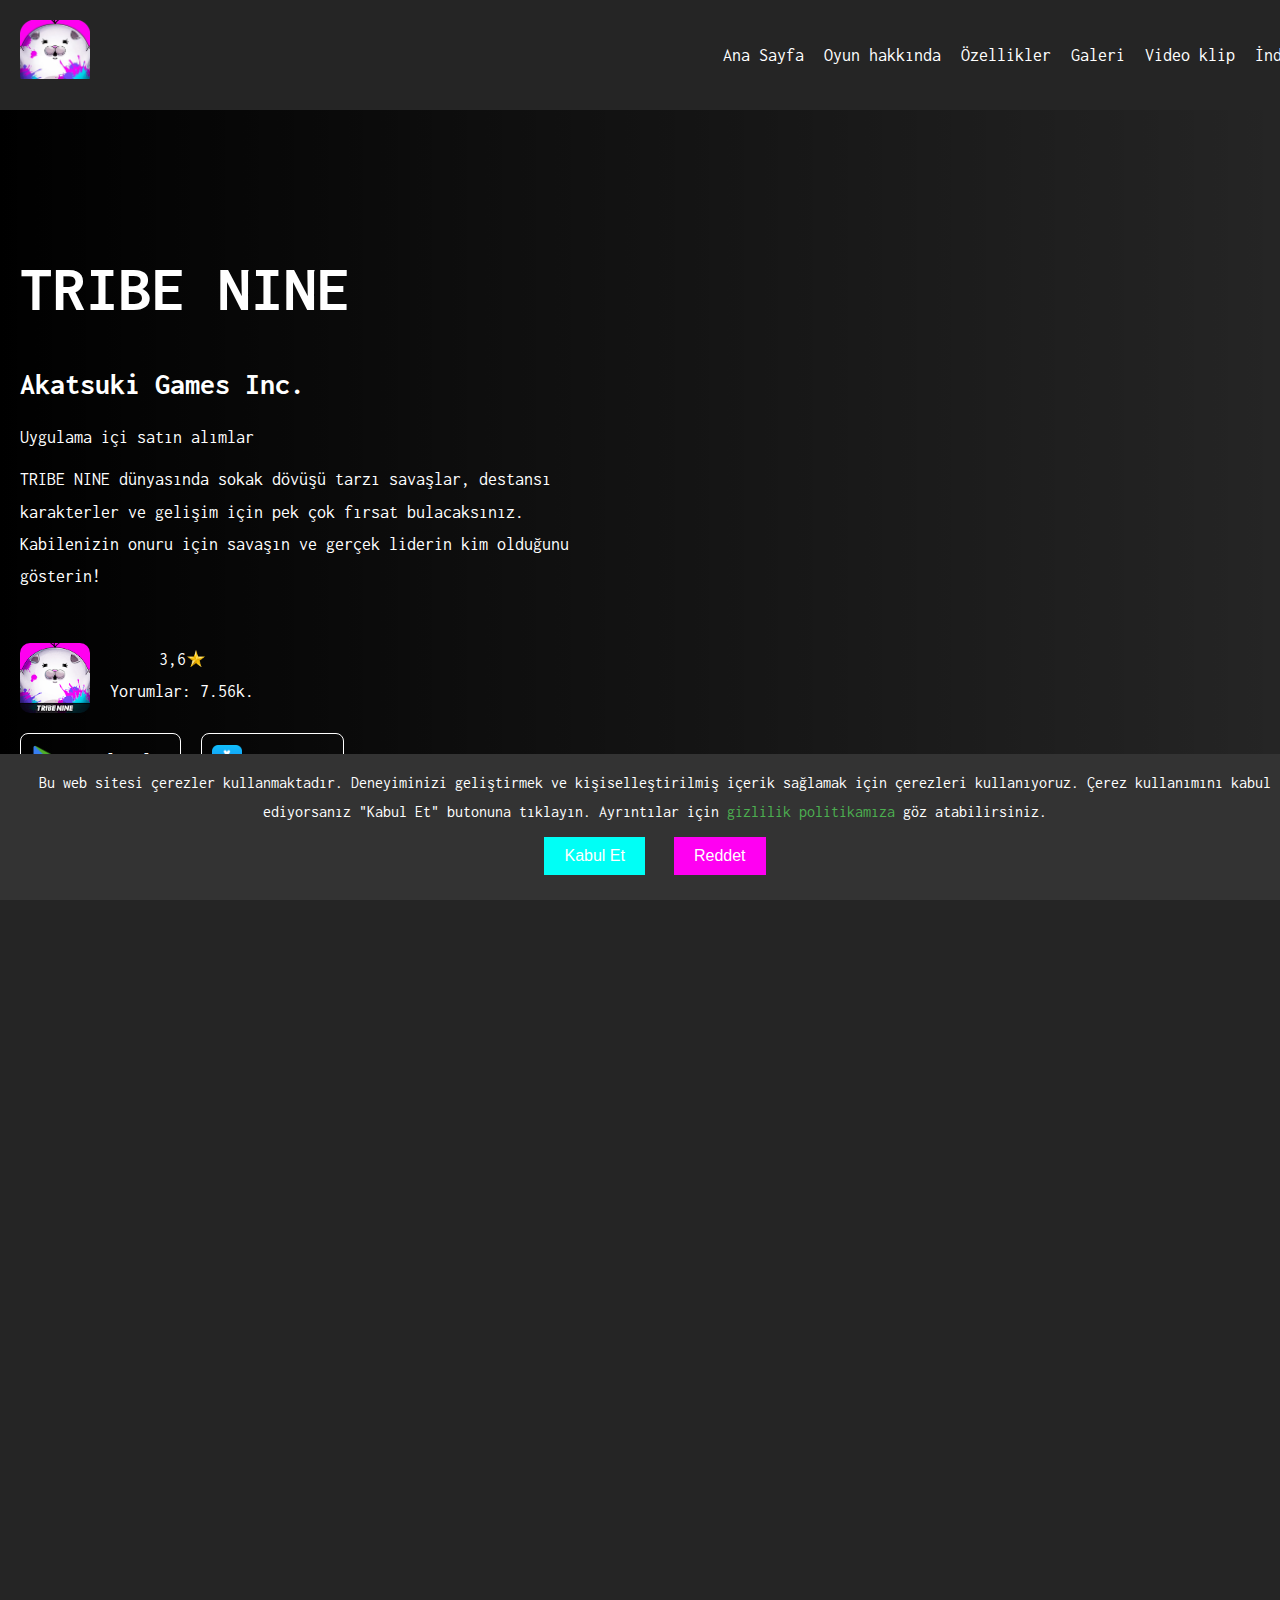
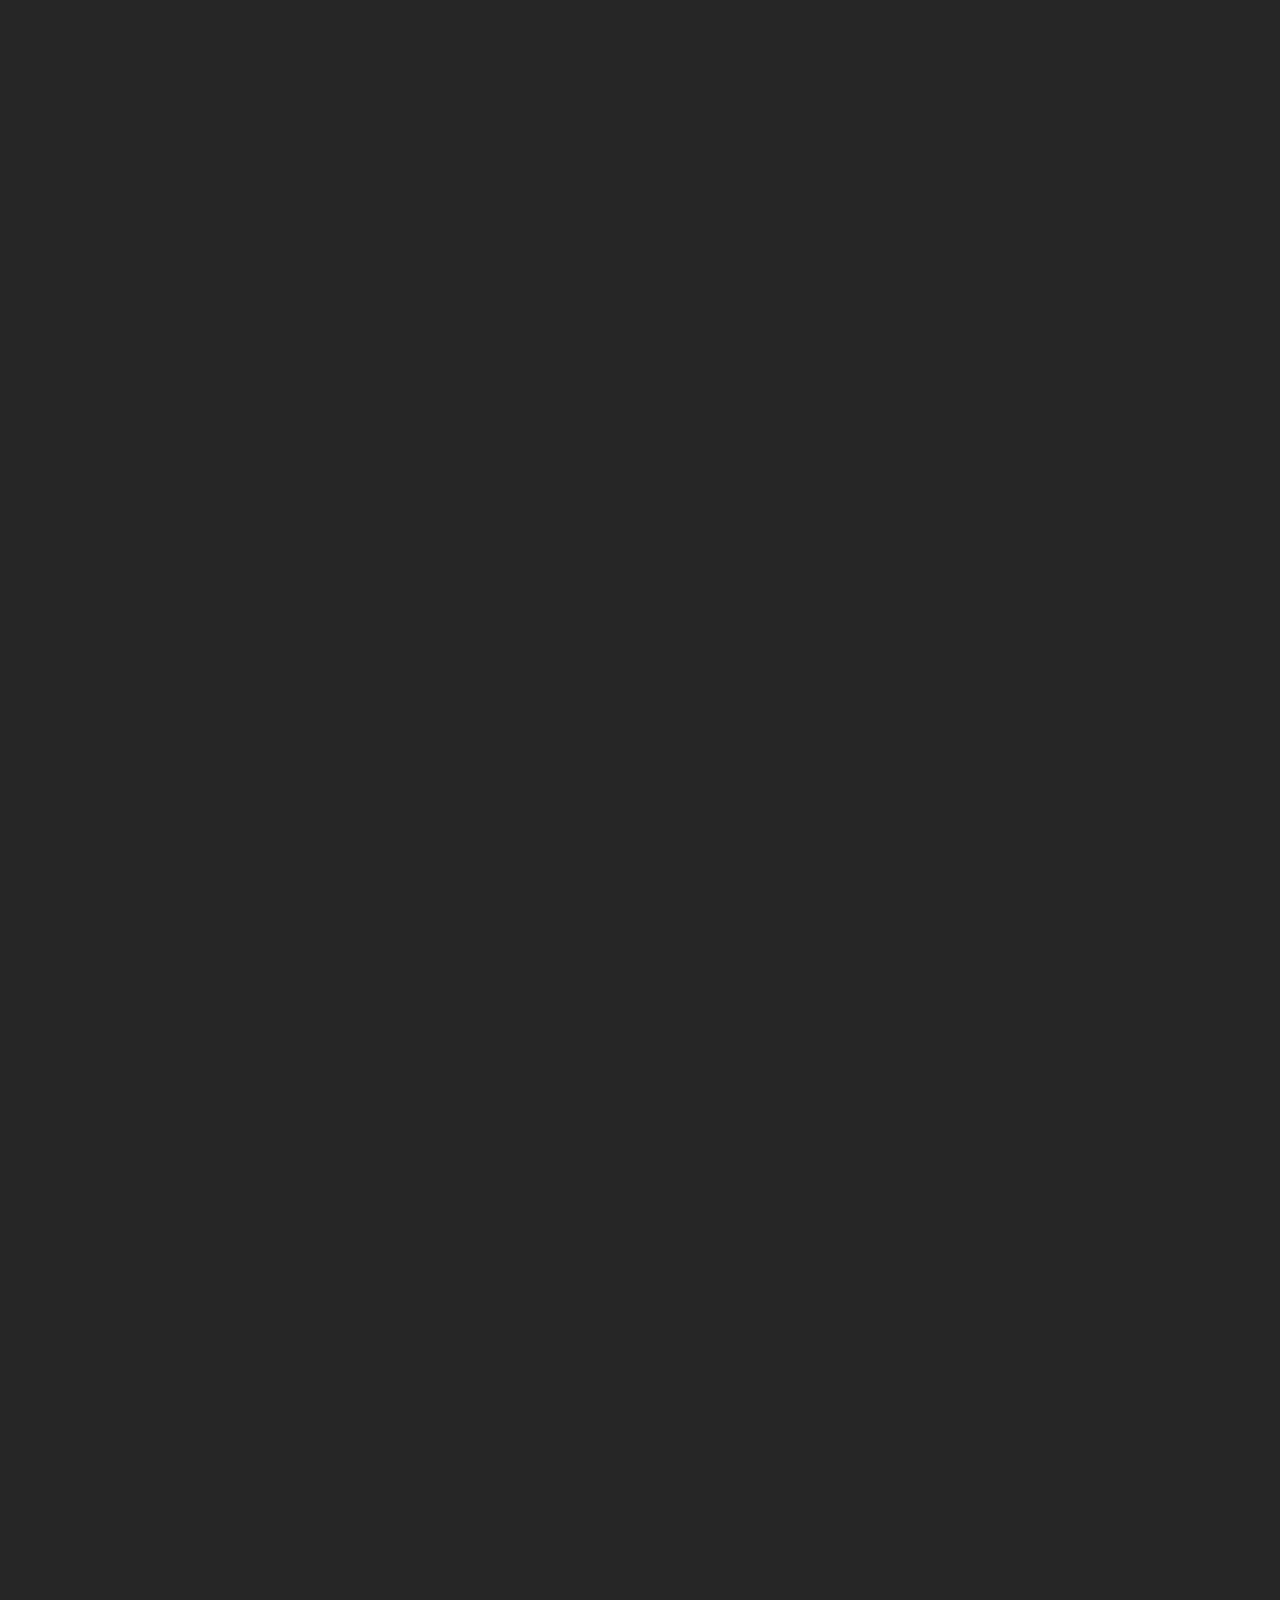
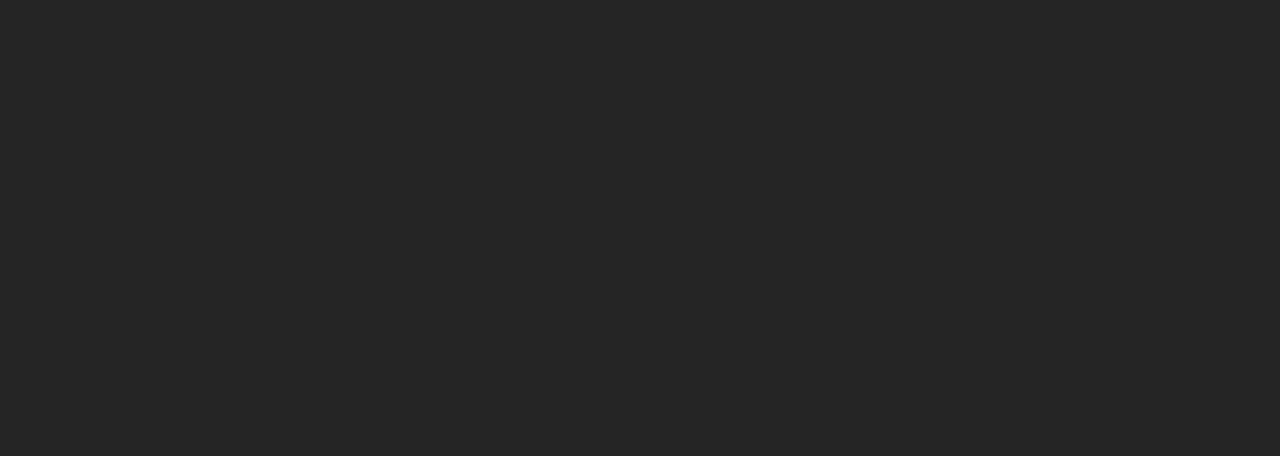
<file: index.html>
<!DOCTYPE html>
<html lang="tr">
  <head>
    <meta charset="UTF-8" />
    <meta name="viewport" content="width=device-width, initial-scale=1.0" />
    <link rel="stylesheet" href="style.css" />
    <link rel="shortcut icon" href="./img/logo.png" type="image/x-icon" />
    <title>Sweet Sweet Bonanza</title>
  </head>
  <body>
    <header>
      <div class="container">
        <div class="header">
          <div class="logo">
            <a href="/"><img src="./img/logo.png" alt="" /></a>
          </div>
          <div class="menu">
            <nav>
              <a href="/">Ana Sayfa</a>
              <a href="/#about">Oyun hakkında</a>
              <a href="/#features">Özellikler</a>
              <a href="/#galery">Galeri</a>
              <a href="/#trailer">Video klip</a>
              <a href="/#pay">İndir</a>
            </nav>
          </div>
        </div>
      </div>
    </header>
    <main>
      <section class="hero">
        <div class="container">
          <div class="hero-text">
            <h1>TRIBE NINE</h1>
            <h3>Akatsuki Games Inc.</h3>
            <p>Uygulama içi satın alımlar</p>
            <p>
              TRIBE NINE dünyasında sokak dövüşü tarzı savaşlar, destansı
              karakterler ve gelişim için pek çok fırsat bulacaksınız.
              Kabilenizin onuru için savaşın ve gerçek liderin kim olduğunu
              gösterin!
            </p>
          </div>
          <div class="reviews">
            <img src="./img/tribe-bl.webp" alt="" />
            <div class="reviews-star">
              <div class="reviews-num">
                3,6<img src="./img/star.png" alt="" />
              </div>
              <div class="reviews-text">Yorumlar: 7.56k.</div>
            </div>
          </div>
          <div class="button">
            <a
              href="https://play.google.com/store/apps/details?id=jp.aktsk.games.tribenine"
              ><img src="./img/google.png" alt="" />Google Play </a
            ><a href="https://apps.apple.com/us/app/tribe-nine/id6737577149"
              ><img src="./img/App_Store_(iOS).svg.png" alt="" />App Store</a
            >
          </div>
        </div>
        <video autoplay loop muted playsinline class="background-video">
          <source
            src="https://play-games.googleusercontent.com/vp/mp4/1280x720/brPxj7r3Cmo.mp4"
            type="video/mp4"
          />
        </video>
      </section>
      <section id="about" class="about">
        <div class="container">
          <div class="about-container">
            <div class="about-text">
              <h2>TRIBE NINE</h2>
              <h2>oyunu hakkında</h2>
              <h5>
                TRIBE NINE, her karakterin benzersiz beceri ve yeteneklere sahip
                olduğu dinamik bir oyundur. Kendinizi kabilelerin büyük bir
                şehirde hakimiyet için savaştığı alternatif bir dünyada
                buluyorsunuz. Verdiğiniz kararlar olayların gidişatını etkiler
                ve her savaş kabilenizin başarısı için önemli bir adımdır.
              </h5>
            </div>
            <div class="about-items">
              <div class="about-item">
                <h3>Yoğun savaşlar</h3>
                <p>
                  her hareketinizin önemli olduğu her savaş hızlı ve öfkelidir.
                </p>
              </div>
              <div class="about-item">
                <h3>Derin stratejik seçenekler</h3>
                <p>
                  doğru dövüş stilini seçin ve kazanmak için karakterlerinizin
                  yeteneklerini birleştirin.
                </p>
              </div>
              <div class="about-item">
                <h3>Orijinal hikaye</h3>
                <p>her adımda dikkatinizi çeken büyüleyici bir anlatı.</p>
              </div>
            </div>
          </div>
        </div>
      </section>
      <section id="features" class="features">
        <div class="container">
          <div class="features-container">
            <h2>TRIBE NINE'ın</h2>
            <h2>başlıca özellikleri</h2>
            <h4>
              TRIBE NINE, oyunu her oyuncu için benzersiz ve ilginç kılan birkaç
              temel özelliğe sahiptir:
            </h4>
          </div>
          <div class="features-items-one">
            <div class="features-item">
              <span class="large-number">01</span>
              <h3>Benzersiz karakterler:</h3>
              <p>
                Her karakterin kendi hikayesi, motivasyonu ve beceri seti
                vardır.
              </p>
            </div>
            <div class="features-item">
              <span class="large-number">02</span>
              <h3>Gerçekçi savaşlar:</h3>
              <p>
                Ayrıntılı animasyonlar ve savaş fiziği ile her savaşı hissedin.
              </p>
            </div>
          </div>
          <div class="features-items-two">
            <div class="features-item">
              <span class="large-number">03</span>
              <h3>Modifikasyonlar ve özelleştirme öğeleri:</h3>
              <p>Oyun tarzınıza uygun silahları ve zırhları seçin.</p>
            </div>
            <div class="features-item">
              <span class="large-number">04</span>
              <h3>Etkileşimli dünya:</h3>
              <p>
                Oyun dünyası kararlarınıza ve eylemlerinize bağlı olarak
                değişir.
              </p>
            </div>
          </div>
        </div>
      </section>
      <section id="galery" class="galery">
        <div class="container">
          <div class="container-galery">
            <div class="carousel">
              <img src="./img/1.webp" alt="Image 1" class="carousel-item" />
              <img src="./img/2.webp" alt="Image 2" class="carousel-item" />
              <img src="./img/3.webp" alt="Image 3" class="carousel-item" />
            </div>
            <div id="modal" class="modal">
              <span class="close" onclick="closeModal()">&times;</span>
              <img class="modal-content" id="modal-img" />
            </div>
          </div>
        </div>
      </section>
      <section id="trailer" class="trailer">
        <div class="container">
          <div class="container-trailer">
            <h2>TRIBE NINE</h2>
            <h3>dünyasında sokak dövüşü tarzı savaşlar, destansı karakterler ve gelişim için pek çok fırsat bulacaksınız. Kabilenizin onuru için savaşın ve gerçek liderin kim olduğunu gösterin!</h3>

          </div>
        </div>
      </section>
      <section id="pay" class="pey">
        <div class="container">
          <div class="pey-container">
            <h2>Savaşa hazır mısınız?</h2>
            <h4>
              TRIBE NINE'ı bugün indirin ve sokak dövüşü dünyasındaki maceranıza
              başlayın!
            </h4>
          </div>
          <div class="pey-container-button">
            <div class="button">
              <a
                href="https://play.google.com/store/apps/details?id=jp.aktsk.games.tribenine"
                ><img src="./img/google.png" alt="" />Google Play </a
              ><a href="https://apps.apple.com/us/app/tribe-nine/id6737577149"
                ><img src="./img/App_Store_(iOS).svg.png" alt="" />App Store</a
              >
            </div>
          </div>
        </div>
      </section>
    </main>
    <footer>
      <div class="container">
        <div class="header">
          <div class="logo">
            <a href="/"><img src="./img/logo.png" alt="" /></a>
          </div>
          <div class="menu">
            <nav>
              <a href="/">Ana Sayfa</a>
              <a href="/#about">Oyun hakkında</a>
              <a href="/#features">Özellikler</a>
              <a href="/#galery">Galeri</a>
              <a href="/#trailer">Video klip</a>
              <a href="/#pay">İndir</a>
            </nav>
          </div>
        </div>

        <div class="footer">
          <p>
            © 2025 TRIBE NINE. Tüm hakları saklıdır. sweet-sweet-bonanza.com
          </p>
          <div class="menu">
            <a href="./privacy.html">Gizlilik Politikası</a>
            <a href="./cookie.html">Kullanım Koşulları</a>
            <a href="./terms.html">Şartlar ve Koşullar</a>
          </div>
        </div>
      </div>
    </footer>

    <div id="cookie-banner">
      <p>
        Bu web sitesi çerezler kullanmaktadır. Deneyiminizi geliştirmek ve
        kişiselleştirilmiş içerik sağlamak için çerezleri kullanıyoruz. Çerez
        kullanımını kabul ediyorsanız "Kabul Et" butonuna tıklayın. Ayrıntılar
        için
        <a href="/privacy.html" style="color: #4caf50">gizlilik politikamıza</a>
        göz atabilirsiniz.
      </p>
      <button id="accept-button">Kabul Et</button>
      <button id="decline-button" class="decline">Reddet</button>
    </div>

    <script>
      // Çerez onay durumu kontrol etme
      window.onload = function () {
        if (!localStorage.getItem("cookiesAccepted")) {
          document.getElementById("cookie-banner").style.display = "block";
        }
      };

      // Kabul et butonuna tıklandığında çerezleri kabul et
      document.getElementById("accept-button").onclick = function () {
        localStorage.setItem("cookiesAccepted", "true");
        document.getElementById("cookie-banner").style.display = "none";
      };

      // Reddet butonuna tıklandığında çerezleri reddet
      document.getElementById("decline-button").onclick = function () {
        localStorage.setItem("cookiesAccepted", "false");
        document.getElementById("cookie-banner").style.display = "none";
      };
    </script>

    <script>
      const images = document.querySelectorAll(".carousel-item");
      const modal = document.getElementById("modal");
      const modalImg = document.getElementById("modal-img");

      // Функція для відкриття модального вікна
      images.forEach((image) => {
        image.addEventListener("click", function () {
          modal.style.display = "block"; // Показуємо модальне вікно
          modalImg.src = this.src; // Встановлюємо зображення в модальне вікно
          modalImg.style.transform = "scale(1.2)"; // Збільшуємо картинку
        });
      });

      // Закриття модального вікна при натисканні на фон
      function closeModal() {
        modal.style.display = "none"; // Приховуємо модальне вікно
        modalImg.style.transform = "scale(1)"; // Відновлюємо розмір картинки
      }
    </script>

    <script>
      function showVideo() {
        const videoOverlay = document.getElementById("video-overlay");
        videoOverlay.style.display = "flex"; // Показуємо фон і відео
      }

      function hideVideo() {
        const videoOverlay = document.getElementById("video-overlay");
        videoOverlay.style.display = "none"; // Сховуємо відео та фон
      }
    </script>
  </body>
</html>
</file>
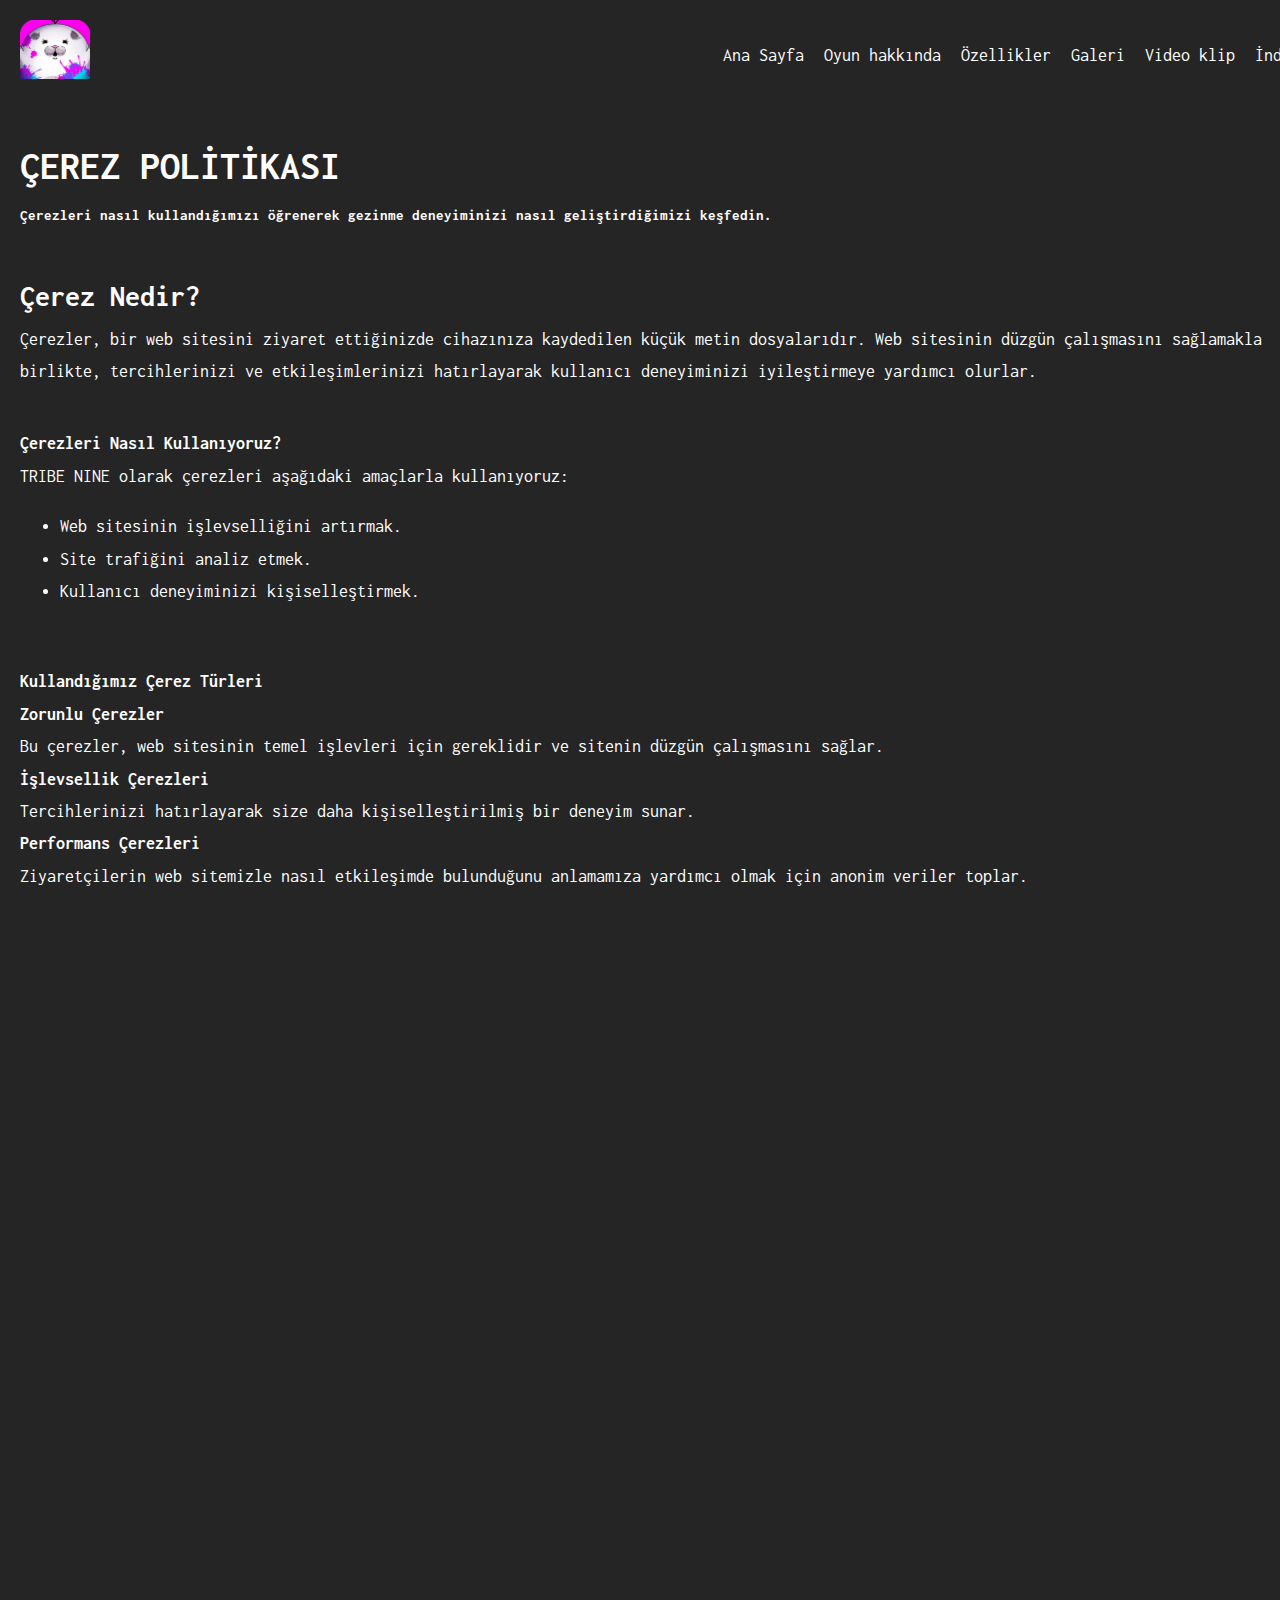
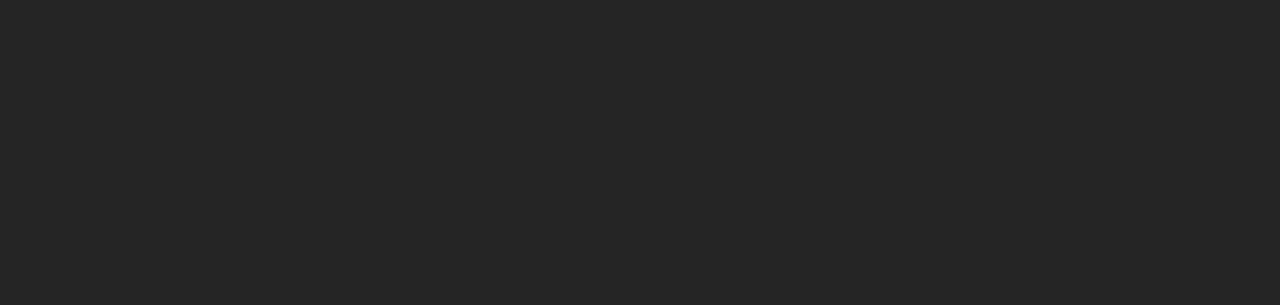
<file: cookie.html>
<!DOCTYPE html>
<html lang="tr">
  <head>
    <meta charset="UTF-8" />
    <meta name="viewport" content="width=device-width, initial-scale=1.0" />
    <link rel="shortcut icon" href="./img/logo.png" type="image/x-icon" />
    <link rel="stylesheet" href="style.css" />
    <title>Kullanım Koşulları</title>
  </head>
  <body>
    <header>
      <div class="container">
        <div class="header">
          <div class="logo">
            <a href="/"><img src="./img/logo.png" alt="" /></a>
          </div>
          <div class="menu">
            <nav>
              <a href="/">Ana Sayfa</a>
              <a href="/">Oyun hakkında</a>
              <a href="/">Özellikler</a>
              <a href="/">Galeri</a>
              <a href="/">Video klip</a>
              <a href="/">İndir</a>
            </nav>
          </div>
        </div>
      </div>
    </header>

    <main>
      <div class="container">
        <h2>ÇEREZ POLİTİKASI</h2>
        <h5 class="policy-text">
          Çerezleri nasıl kullandığımızı öğrenerek gezinme deneyiminizi nasıl
          geliştirdiğimizi keşfedin.
        </h5>
      </div>

      <div class="container">
        <h3>Çerez Nedir?</h3>
        <p>
          Çerezler, bir web sitesini ziyaret ettiğinizde cihazınıza kaydedilen
          küçük metin dosyalarıdır. Web sitesinin düzgün çalışmasını sağlamakla
          birlikte, tercihlerinizi ve etkileşimlerinizi hatırlayarak kullanıcı
          deneyiminizi iyileştirmeye yardımcı olurlar.
        </p>
      </div>

      <div class="container">
        <h4>Çerezleri Nasıl Kullanıyoruz?</h4>
        <p>TRIBE NINE olarak çerezleri aşağıdaki amaçlarla kullanıyoruz:</p>
        <ul>
          <li>Web sitesinin işlevselliğini artırmak.</li>
          <li>Site trafiğini analiz etmek.</li>
          <li>Kullanıcı deneyiminizi kişiselleştirmek.</li>
        </ul>
      </div>

      <div class="container">
        <h4>Kullandığımız Çerez Türleri</h4>
        <div class="container-column">
          <div class="container-block-items">
            <div class="container-block-item">
              <h4>Zorunlu Çerezler</h4>
              <p>
                Bu çerezler, web sitesinin temel işlevleri için gereklidir ve
                sitenin düzgün çalışmasını sağlar.
              </p>
            </div>
            <div class="container-block-item">
              <h4>İşlevsellik Çerezleri</h4>
              <p>
                Tercihlerinizi hatırlayarak size daha kişiselleştirilmiş bir
                deneyim sunar.
              </p>
            </div>
          </div>

          <div class="container-block-items">
            <div class="container-block-item">
              <h4>Performans Çerezleri</h4>
              <p>
                Ziyaretçilerin web sitemizle nasıl etkileşimde bulunduğunu
                anlamamıza yardımcı olmak için anonim veriler toplar.
              </p>
            </div>
            <div class="container-block-item">
              <h4>Reklam Çerezleri</h4>
              <p>
                İlgi alanlarınıza uygun reklamlar göstermek için kullanılır.
              </p>
            </div>
          </div>
        </div>
        <p>
          Ayrıca, üçüncü taraf hizmet sağlayıcılarına (analiz şirketleri ve
          reklam verenler gibi) çerezleri yerleştirme izni verebiliriz. Bu
          çerezler, hizmetlerimizi iyileştirmek ve size özel reklamlar sunmak
          için kullanılır.
        </p>
      </div>

      <div class="container">
        <h4>Çerezleri Yönetme</h4>
        <p>
          Çerezleri kontrol etme veya devre dışı bırakma hakkına sahipsiniz.
          Ancak çerezleri devre dışı bırakmak, web sitesinin bazı işlevlerini
          etkileyebilir.
        </p>
        <p>
          Çerezleri yönetmek için tarayıcınızın ayarlarını kullanabilirsiniz:
        </p>

        <div class="container-arrs">
          <div class="container-arr">
            <div class="arr-text">Google Chrome</div>
            <p>
              Menü → Ayarlar → Gizlilik ve güvenlik → Çerezler ve diğer site
              verileri
            </p>
          </div>
          <div class="container-arr">
            <div class="arr-text">Safari</div>
            <p>Tercihler → Gizlilik → Çerezler ve web sitesi verileri</p>
          </div>
        </div>

        <div class="container-arrs">
          <div class="container-arr">
            <div class="arr-text">Mozilla Firefox</div>
            <p>
              Menü → Seçenekler → Gizlilik ve güvenlik → Çerezler ve site
              verileri
            </p>
          </div>
          <div class="container-arr">
            <div class="arr-text">Microsoft Edge</div>
            <p>Ayarlar → Çerezler ve site izinleri → Çerezleri yönet ve sil</p>
          </div>
        </div>

        <div class="unut">
          <b>Unutmayın:</b> Çerezleri devre dışı bıraksanız bile, temel
          işlevselliği sağlamak için bazı zorunlu çerezler aktif kalmaya devam
          edebilir.
        </div>
      </div>

      <div class="container">
        <h4>Güncellemeler</h4>
        <p>
          Bu Çerez Politikası zaman zaman güncellenebilir. Değişikliklerden
          haberdar olmak için bu sayfayı periyodik olarak kontrol etmenizi
          öneririz.
        </p>
      </div>

      <div class="container">
        <h4>Sorularınız mı Var?</h4>
        <p>
          Bize yazın:
          <a href="mailto:support@sweet-sweet-bonanza.com"
            >support@sweet-sweet-bonanza.com</a
          >
        </p>
      </div>
    </main>
    <footer>
      <div class="container">
        <div class="header">
          <div class="logo">
            <a href="/"><img src="./img/logo.png" alt="" /></a>
          </div>
          <div class="menu">
            <nav>
              <a href="/">Ana Sayfa</a
              ><a href="/">Oyun hakkında</a
              ><a href="/">Özellikler</a
              ><a href="/">Galeri</a
              ><a href="/r">Video klip</a>
              <a href="/">İndir</a>
            </nav>
          </div>
        </div>
        <div class="footer">
          <p>
            © 2025 TRIBE NINE. Tüm hakları saklıdır. sweet-sweet-bonanza.com
          </p>
          <div class="menu">
            <a href="./privacy.html">Gizlilik Politikası</a>
            <a href="./cookie.html">Kullanım Koşulları</a>
            <a href="./terms.html">Şartlar ve Koşullar</a>
          </div>
        </div>
      </div>
    </footer>
  </body>
</html>
</file>
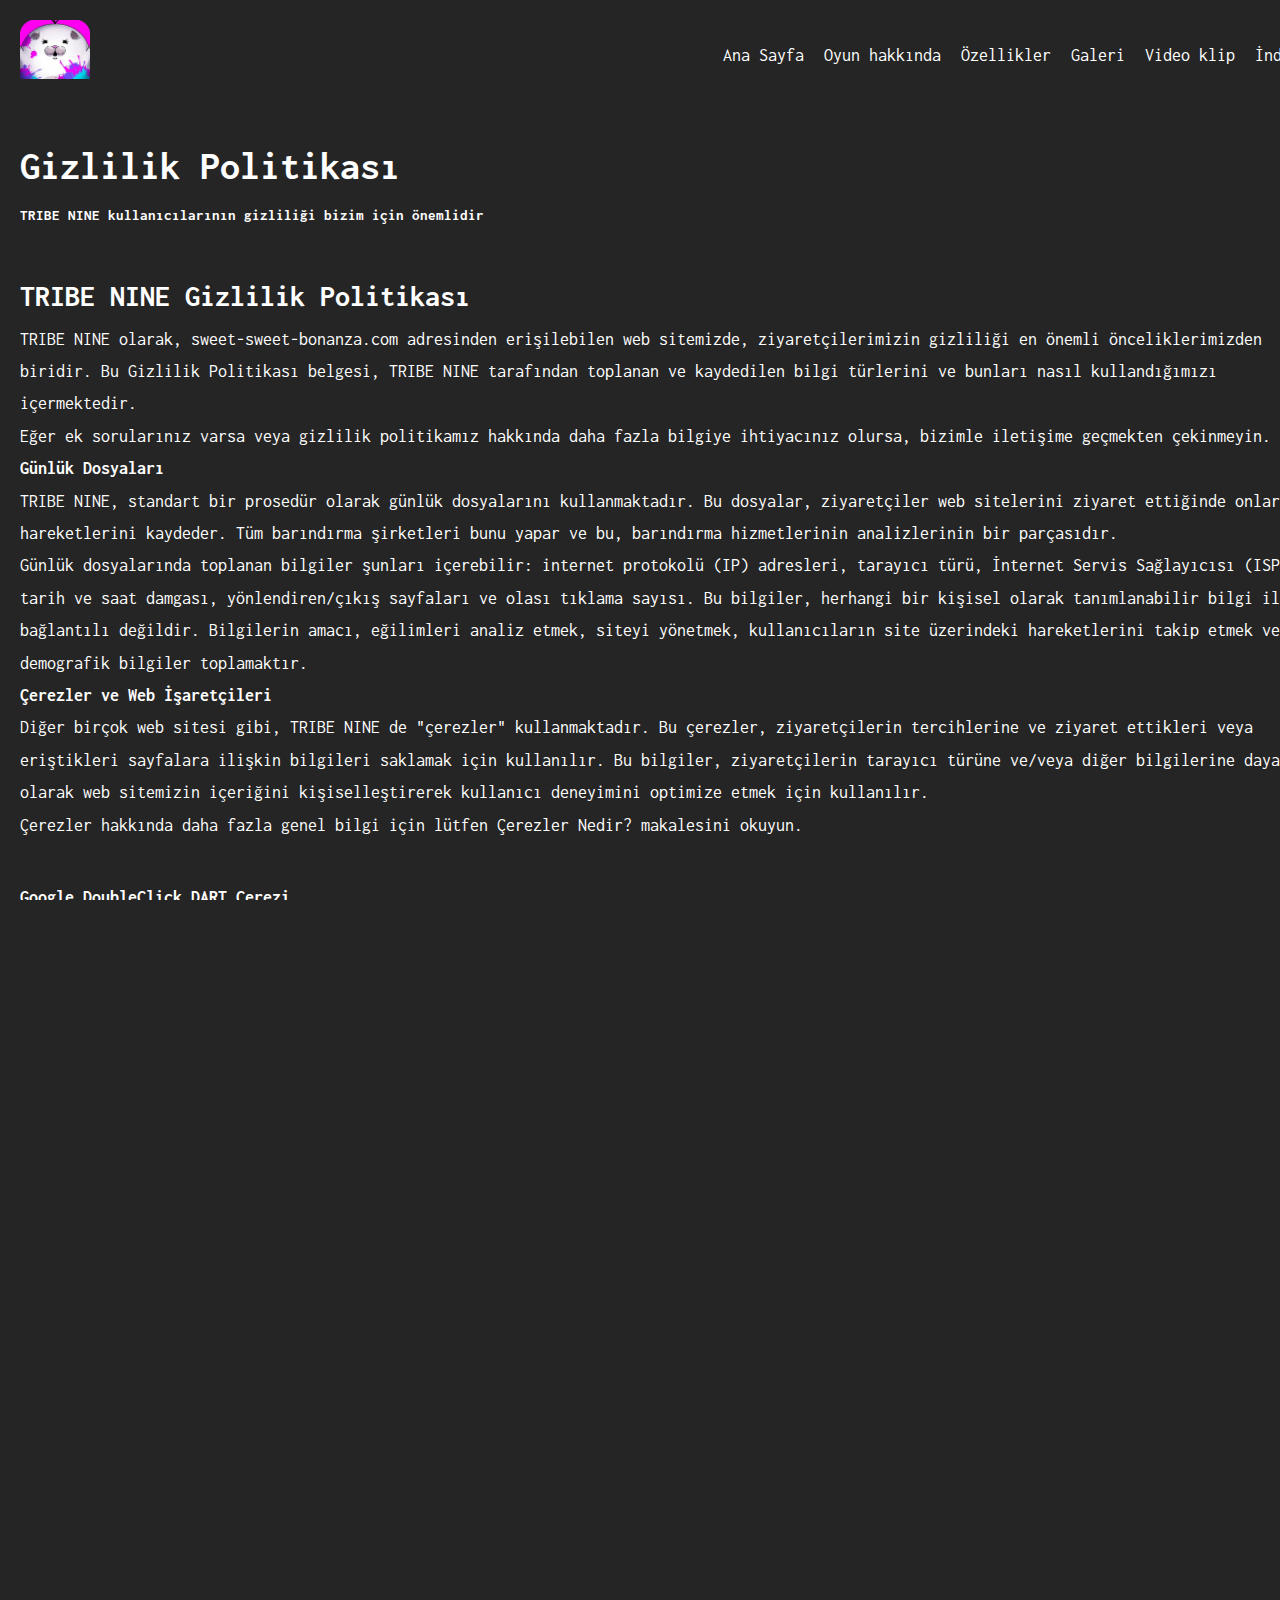
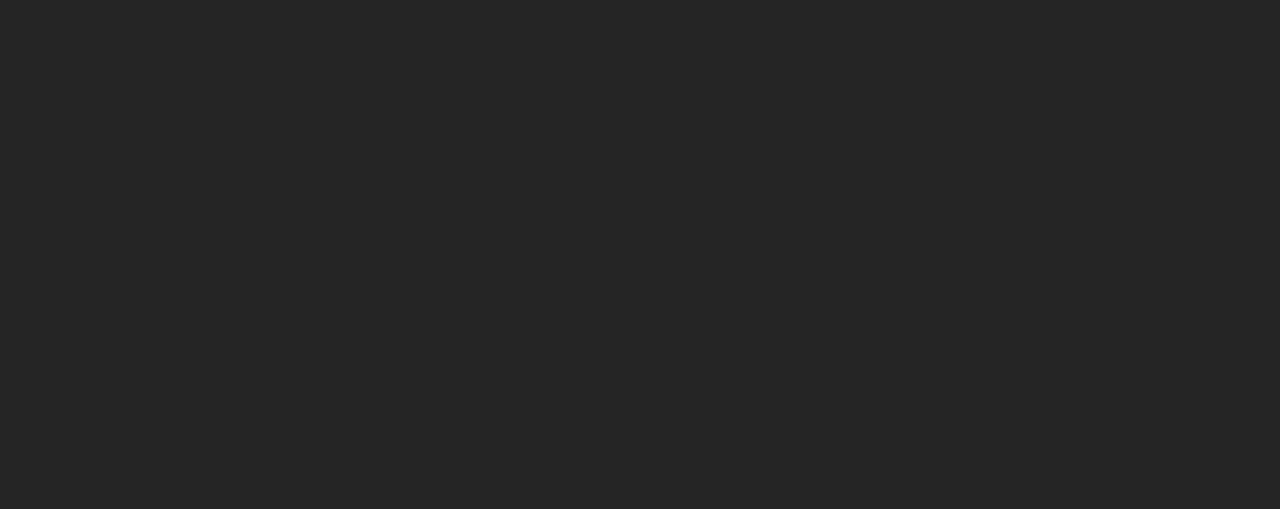
<file: privacy.html>
<!DOCTYPE html>
<html lang="en">
  <head>
    <meta charset="UTF-8" />
    <meta name="viewport" content="width=device-width, initial-scale=1.0" />
    <link rel="shortcut icon" href="./img/logo.png" type="image/x-icon">
    <link rel="stylesheet" href="style.css">
    <title>Gizlilik Politikası - TRIBE NINE</title> <!-- Added clarity for title -->
  </head>
  <body>
    <header>
      <div class="container">
        <div class="header">
          <div class="logo">
            <a href="/"><img src="./img/logo.png" alt="" /></a>
          </div>
          <div class="menu">
            <nav>
              <a href="/">Ana Sayfa</a>
              <a href="/">Oyun hakkında</a>
              <a href="/">Özellikler</a>
              <a href="/">Galeri</a>
              <a href="/">Video klip</a>
              <a href="/">İndir</a>
            </nav>
          </div>
        </div>
      </div>
    </header>
    <main>
      <div class="container">
        <h2>Gizlilik Politikası</h2>
        <h5 class="policy-text">TRIBE NINE kullanıcılarının gizliliği bizim için önemlidir</h5>
      </div>
      <div class="container">
        <h3>TRIBE NINE Gizlilik Politikası</h3>
        <p>
          TRIBE NINE olarak, sweet-sweet-bonanza.com adresinden
          erişilebilen web sitemizde, ziyaretçilerimizin gizliliği en önemli
          önceliklerimizden biridir. Bu Gizlilik Politikası belgesi,
          TRIBE NINE tarafından toplanan ve kaydedilen bilgi türlerini ve
          bunları nasıl kullandığımızı içermektedir.
        </p>
        <p>
          Eğer ek sorularınız varsa veya gizlilik politikamız hakkında daha
          fazla bilgiye ihtiyacınız olursa, bizimle iletişime geçmekten
          çekinmeyin.
        </p>
        <h4>Günlük Dosyaları</h4>
        <p>
          TRIBE NINE, standart bir prosedür olarak günlük dosyalarını
          kullanmaktadır. Bu dosyalar, ziyaretçiler web sitelerini ziyaret
          ettiğinde onların hareketlerini kaydeder. Tüm barındırma şirketleri
          bunu yapar ve bu, barındırma hizmetlerinin analizlerinin bir
          parçasıdır.
        </p>
        <p>
          Günlük dosyalarında toplanan bilgiler şunları içerebilir: internet
          protokolü (IP) adresleri, tarayıcı türü, İnternet Servis Sağlayıcısı
          (ISP), tarih ve saat damgası, yönlendiren/çıkış sayfaları ve olası
          tıklama sayısı. Bu bilgiler, herhangi bir kişisel olarak
          tanımlanabilir bilgi ile bağlantılı değildir. Bilgilerin amacı,
          eğilimleri analiz etmek, siteyi yönetmek, kullanıcıların site
          üzerindeki hareketlerini takip etmek ve demografik bilgiler
          toplamaktır.
        </p>
        <div class="container-block">
          <h4>Çerezler ve Web İşaretçileri</h4>
          <p>
            Diğer birçok web sitesi gibi, TRIBE NINE de "çerezler"
            kullanmaktadır. Bu çerezler, ziyaretçilerin tercihlerine ve ziyaret
            ettikleri veya eriştikleri sayfalara ilişkin bilgileri saklamak için
            kullanılır. Bu bilgiler, ziyaretçilerin tarayıcı türüne ve/veya
            diğer bilgilerine dayalı olarak web sitemizin içeriğini
            kişiselleştirerek kullanıcı deneyimini optimize etmek için
            kullanılır.
          </p>
          <p>
            Çerezler hakkında daha fazla genel bilgi için lütfen Çerezler Nedir?
            makalesini okuyun.
          </p>
        </div>
      </div>
      <div class="container">
        <div class="container-block">
          <h4>Google DoubleClick DART Çerezi</h4>
          <p>
            Google, sitemizdeki üçüncü taraf satıcılardan biridir. Aynı zamanda
            DART çerezlerini kullanarak ziyaretçilere, TRIBE NINE ve internet
            üzerindeki diğer web sitelerine yaptıkları ziyaretlere dayanarak
            reklamlar sunar. Ancak, ziyaretçiler, aşağıdaki URL'den Google
            reklam ve içerik ağı gizlilik politikasını ziyaret ederek DART
            çerezlerinin kullanımını reddetme seçeneğine sahiptir:
            <a href="https://policies.google.com/technologies/ads" target="_blank" rel="noopener noreferrer">https://policies.google.com/technologies/ads</a>
          </p>
        </div>
        <div class="container-block">
          <h4>Reklam Ortaklarımız</h4>
          <p>
            Web sitemizde bazı reklamcılar çerezler ve web işaretçileri
            kullanabilir. Reklam ortaklarımız aşağıda listelenmiştir. Her bir
            reklam ortağımızın, kullanıcı verileriyle ilgili kendi Gizlilik
            Politikası vardır. Kolay erişim sağlamak adına, bu gizlilik
            politikalarına doğrudan bağlantılar ekledik:
          </p>
          <ul>
            <li>Google</li>
            <p>
              Gizlilik Politikası: <a href="https://policies.google.com/technologies/ads" target="_blank" rel="noopener noreferrer">https://policies.google.com/technologies/ads</a>
            </p>
          </ul>
        </div>
        <div class="container-block">
          <h4>Üçüncü Taraf Gizlilik Politikaları</h4>
          <p>
            TRIBE NINE'nin gizlilik politikası, diğer reklamcılar veya web
            siteleri için geçerli değildir. Bu nedenle, daha ayrıntılı bilgiler
            için bu üçüncü taraf reklam sunucularının ilgili Gizlilik
            Politikalarına başvurmanızı öneririz. Bunlar, belirli seçeneklerden
            nasıl çıkılacağına ilişkin uygulamalarını ve talimatlarını
            içerebilir.
          </p>
          <p>
            Çerezleri devre dışı bırakmak için tarayıcı seçeneklerinizi
            kullanabilirsiniz. Belirli web tarayıcılarında çerez yönetimi
            hakkında daha ayrıntılı bilgiye tarayıcıların kendi web sitelerinden
            ulaşabilirsiniz.
          </p>
        </div>
      </div>
      <div class="container">
        <h4>Çocukların Bilgileri</h4>
        <p>
          Çevrimiçi güvenliği artırma konusunda önemli bir önceliğimiz de
          çocukları korumaktır. Ebeveynleri ve velileri, çocuklarının çevrimiçi
          etkinliklerini gözlemlemeye, katılmaya ve yönlendirmeye teşvik
          ediyoruz.
        </p>
        <p>
          TRIBE NINE, 13 yaşın altındaki çocuklardan bilerek kişisel olarak
          tanımlanabilir herhangi bir bilgi toplamaz. Eğer çocuğunuzun bu tür
          bilgileri web sitemizde sağladığını düşünüyorsanız, lütfen hemen
          bizimle iletişime geçin. Böyle bir bilgiyi kayıtlarımızdan hızlıca
          kaldırmak için elimizden gelenin en iyisini yapacağız.
        </p>
        <div class="container-block">
          <h4>Çevrimiçi Gizlilik Politikası Yalnızca</h4>
          <p>
            Bu Gizlilik Politikası yalnızca çevrimiçi faaliyetlerimiz için
            geçerlidir ve TRIBE NINE'nde paylaşılan ve/veya toplanan
            bilgilere yönelik olarak web sitemizin ziyaretçileri için
            geçerlidir. Bu politika, çevrimdışı veya bu web sitesi dışındaki
            kanallar aracılığıyla toplanan bilgiler için geçerli değildir.
          </p>
        </div>
        <div class="container-block">
          <h4>Onay</h4>
          <p>
            Web sitemizi kullanarak, bu Gizlilik Politikasını kabul ettiğinizi
            ve Şartlar ve Koşullarımızı kabul ettiğinizi beyan etmiş olursunuz.
          </p>
        </div>
      </div>
    </main>

    <footer>
      <div class="container">
      <div class="header">
          <div class="logo">
            <a href="/"><img src="./img/logo.png" alt="" /></a>
          </div>
          <div class="menu">
            <nav>
              <a href="/">Ana Sayfa</a>
              <a href="/">Oyun hakkında</a>
              <a href="/">Özellikler</a>
              <a href="/">Galeri</a>
              <a href="/">Video klip</a>
              <a href="/">İndir</a>
            </nav>
          </div>
        </div>
        <div class="footer">
          <p>© 2025 TRIBE NINE. Tüm hakları saklıdır. sweet-sweet-bonanza.com</p>
          <div class="menu">
            <a href="./privacy.html">Gizlilik Politikası</a>
            <a href="./cookie.html">Kullanım Koşulları</a>
            <a href="./terms.html">Şartlar ve Koşullar</a>
          </div>
        </div>
      </div>
    </footer>
  </body>
</html>
</file>
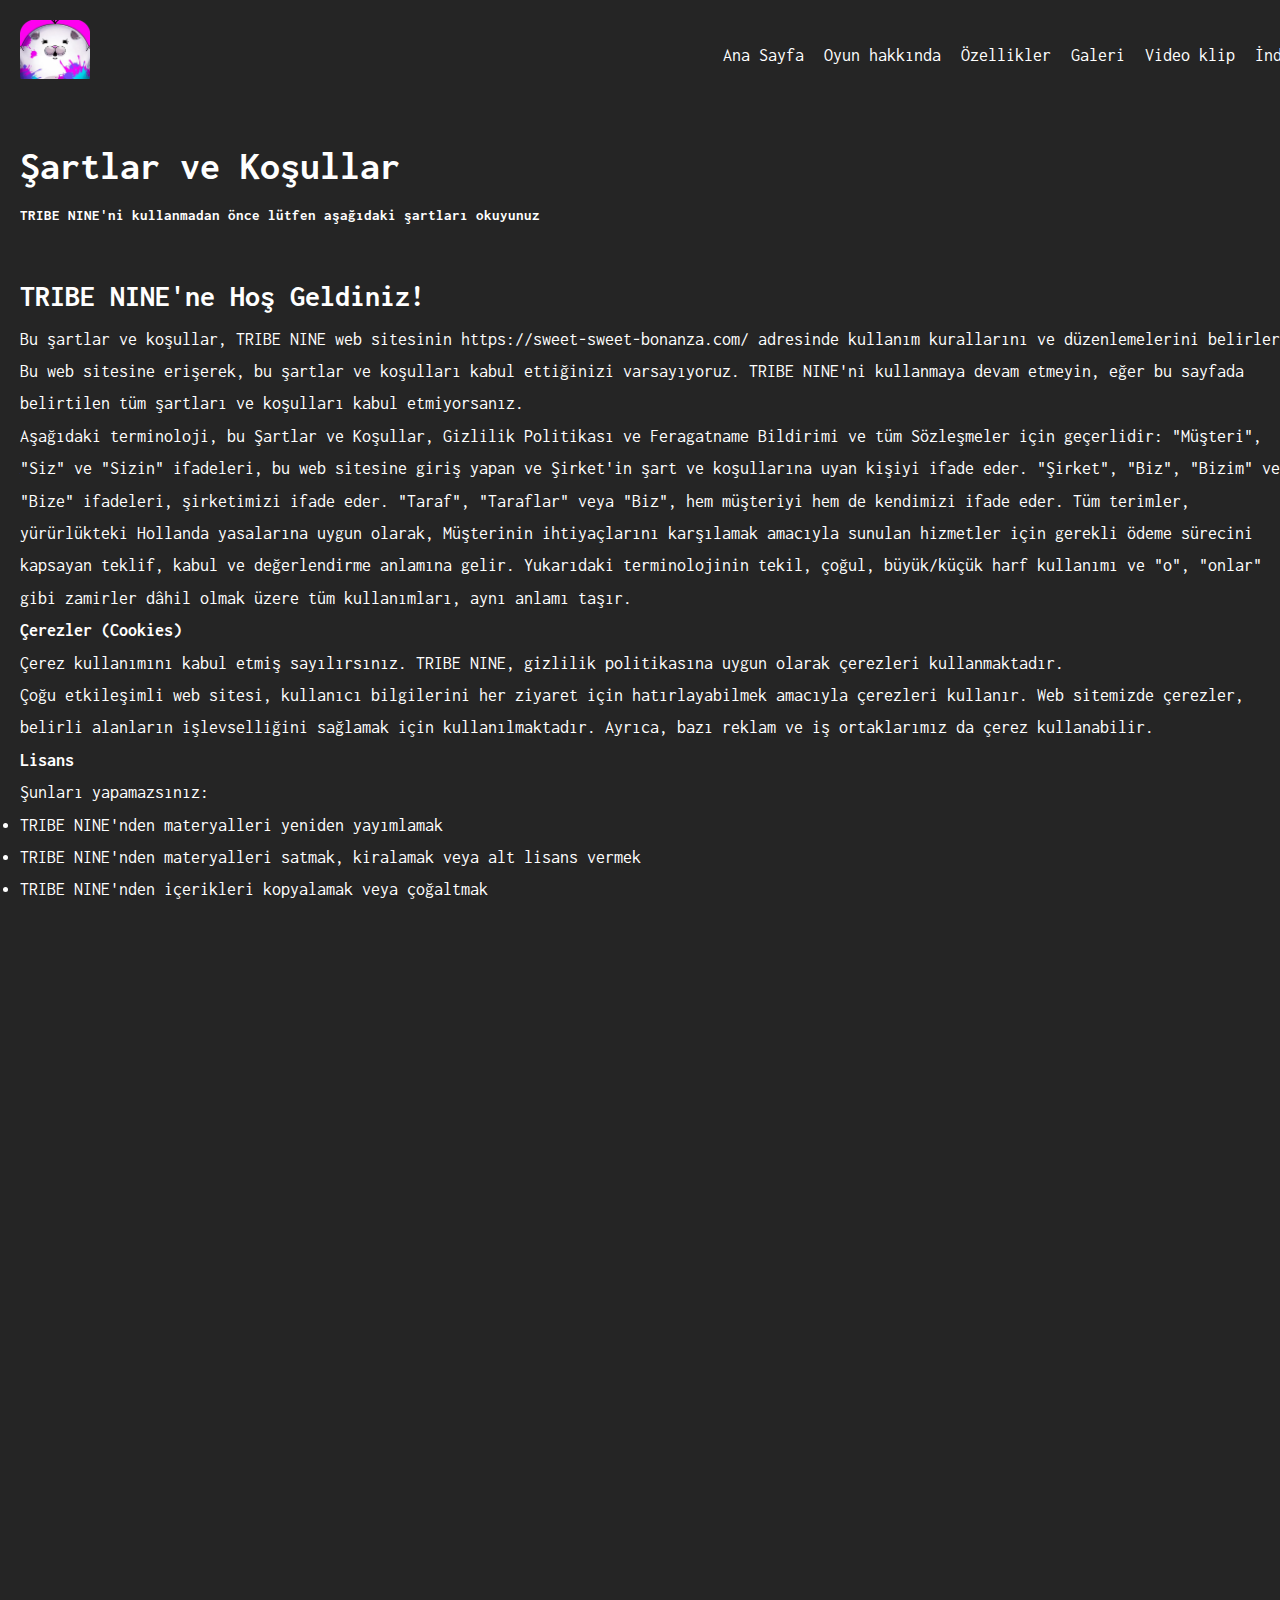
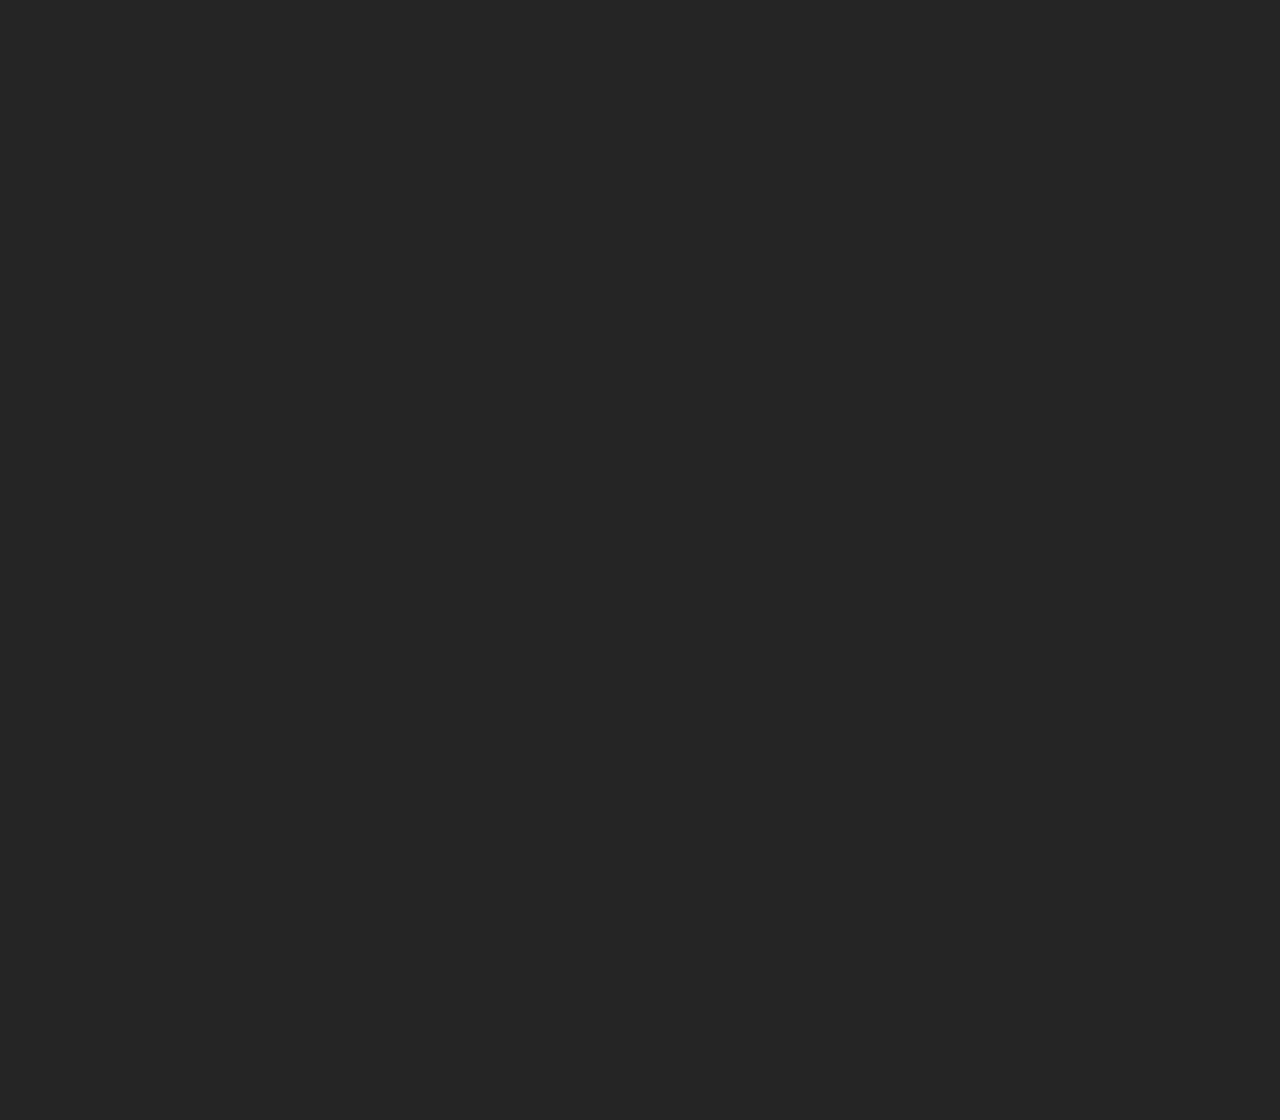
<file: terms.html>
<!DOCTYPE html>
<html lang="en">
  <head>
    <meta charset="UTF-8" />
    <meta name="viewport" content="width=device-width, initial-scale=1.0" />
    <link rel="shortcut icon" href="./img/logo.png" type="image/x-icon" />
    <link rel="stylesheet" href="style.css" />
    <title>Kullanım Koşulları</title>
  </head>
  <body>
    <header>
      <div class="container">
        <div class="header">
          <div class="logo">
            <a href="/"><img src="./img/logo.png" alt="" /></a>
          </div>
          <div class="menu">
            <nav>
              <a href="/">Ana Sayfa</a>
              <a href="/">Oyun hakkında</a>
              <a href="/">Özellikler</a>
              <a href="/">Galeri</a>
              <a href="/">Video klip</a>
              <a href="/">İndir</a>
            </nav>
          </div>
        </div>
      </div>
    </header>
    <main>
      <div class="container">
        <h2>Şartlar ve Koşullar</h2>
        <h5 class="policy-text">
          TRIBE NINE'ni kullanmadan önce lütfen aşağıdaki şartları okuyunuz
        </h5>
      </div>
      <div class="container">
        <h3>TRIBE NINE'ne Hoş Geldiniz!</h3>
        <p>
          Bu şartlar ve koşullar, TRIBE NINE web sitesinin
          https://sweet-sweet-bonanza.com/ adresinde kullanım kurallarını ve
          düzenlemelerini belirler.
        </p>
        <p>
          Bu web sitesine erişerek, bu şartlar ve koşulları kabul ettiğinizi
          varsayıyoruz. TRIBE NINE'ni kullanmaya devam etmeyin, eğer bu
          sayfada belirtilen tüm şartları ve koşulları kabul etmiyorsanız.
        </p>
        <p>
          Aşağıdaki terminoloji, bu Şartlar ve Koşullar, Gizlilik Politikası ve
          Feragatname Bildirimi ve tüm Sözleşmeler için geçerlidir: "Müşteri",
          "Siz" ve "Sizin" ifadeleri, bu web sitesine giriş yapan ve Şirket'in
          şart ve koşullarına uyan kişiyi ifade eder. "Şirket", "Biz", "Bizim"
          ve "Bize" ifadeleri, şirketimizi ifade eder. "Taraf", "Taraflar" veya
          "Biz", hem müşteriyi hem de kendimizi ifade eder. Tüm terimler,
          yürürlükteki Hollanda yasalarına uygun olarak, Müşterinin
          ihtiyaçlarını karşılamak amacıyla sunulan hizmetler için gerekli ödeme
          sürecini kapsayan teklif, kabul ve değerlendirme anlamına gelir.
          Yukarıdaki terminolojinin tekil, çoğul, büyük/küçük harf kullanımı ve
          "o", "onlar" gibi zamirler dâhil olmak üzere tüm kullanımları, aynı
          anlamı taşır.
        </p>
        <h4>Çerezler (Cookies)</h4>
        <p>
          Çerez kullanımını kabul etmiş sayılırsınız. TRIBE NINE, gizlilik
          politikasına uygun olarak çerezleri kullanmaktadır.
        </p>
        <p>
          Çoğu etkileşimli web sitesi, kullanıcı bilgilerini her ziyaret için
          hatırlayabilmek amacıyla çerezleri kullanır. Web sitemizde çerezler,
          belirli alanların işlevselliğini sağlamak için kullanılmaktadır.
          Ayrıca, bazı reklam ve iş ortaklarımız da çerez kullanabilir.
        </p>

        <div class="container-block">
          <h4>Lisans</h4>
          <p>Şunları yapamazsınız:</p>
          <li>TRIBE NINE'nden materyalleri yeniden yayımlamak</li>
          <li>
            TRIBE NINE'nden materyalleri satmak, kiralamak veya alt lisans
            vermek
          </li>
          <li>TRIBE NINE'nden içerikleri kopyalamak veya çoğaltmak</li>
          <li>TRIBE NINE içeriğini yeniden dağıtmak</li>
          <p>Bu sözleşme, burada belirtilen tarihten itibaren geçerlidir.</p>
        </div>
      </div>
      <div class="container">
        <div class="container-block">
          <h4>Yorumlar (Kullanıcı İçerikleri)</h4>
          <p>
            TRIBE NINE, web sitesinde belirli alanlarda kullanıcıların yorum
            bırakmasına ve bilgi paylaşmasına izin verebilir. TRIBE NINE,
            yorumları önceden filtrelemez, düzenlemez, yayımlamaz veya
            incelemez. Yorumlar, yalnızca yorum bırakan kullanıcının görüşlerini
            yansıtır ve TRIBE NINE, bu yorumlardan dolayı sorumlu tutulamaz.
          </p>
          <p>
            TRIBE NINE, aşağıdaki durumlarda yorumları kaldırma hakkını saklı
            tutar:
          </p>
          <li>Yorumların yasa dışı, saldırgan veya hakaret içermesi</li>
          <li>Üçüncü taraf fikri mülkiyet haklarını ihlal etmesi</li>
          <li>Yanlış veya yanıltıcı bilgiler içermesi</li>
          <p>
            Yorum bırakarak, TRIBE NINE'ne, yorumlarınızı herhangi bir
            formatta kullanma, çoğaltma, düzenleme ve üçüncü taraflara sunma
            hakkını tanımış olursunuz.
          </p>
        </div>
        <div class="container-block">
          <h4>Bağlantı (Link) Verme Politikası</h4>
          <p>
            Aşağıdaki kuruluşlar, önceden yazılı onay almaksızın web sitemize
            bağlantı verebilir:
          </p>
          <li>Resmi devlet kurumları</li>
          <li>Arama motorları</li>
          <li>Haber kuruluşları</li>
          <li>
            Çevrimiçi dizin dağıtıcıları, diğer listelenen işletmelerin web
            sitelerine verdikleri bağlantılar gibi web sitemize bağlantı
            verebilirler
          </li>
          <p>
            Aşağıdaki kuruluşlar ise bağlantı taleplerini önceden bize
            iletmelidir:
          </p>
          <li>Tanınmış tüketici ve/veya işletme kaynakları</li>
          <li>Çevrimiçi topluluk siteleri</li>
          <li>Hayır kurumlarını temsil eden kuruluşlar</li>
          <li>İnternet portalları</li>
          <li>Hukuk, muhasebe ve danışmanlık firmaları</li>
          <li>Eğitim kurumları ve ticaret birlikleri</li>
          <p>
            Bu tür kuruluşlar, web sitemize bağlantı vermek istediklerinde,
            ilgili bilgileri içeren bir e-posta ile TRIBE NINE ile iletişime
            geçmelidir.
          </p>
        </div>
        <div class="container-block">
          <h4>iFrames (Çerçeveler)</h4>
          <p>
            Web sitemizin görsel sunumunu veya görünümünü değiştirecek
            çerçeveler oluşturmanız yasaktır.
          </p>
        </div>
      </div>
      <div class="container">
        <h4>İçerik Sorumluluğu</h4>
        <p>
          Web sitenizde görüntülenen herhangi bir içerikten sorumlu tutulamayız.
          Web sitenizde, herhangi bir yasa dışı, saldırgan veya üçüncü taraf
          haklarını ihlal eden bağlantılar bulunmamalıdır.
        </p>

        <div class="container-block">
          <h4>Hakların Saklı Tutulması</h4>
          <p>
            Web sitemize verilmiş herhangi bir bağlantının kaldırılmasını talep
            etme hakkını saklı tutarız. Ayrıca, bağlantı politikamızı ve
            şartlarımızı herhangi bir zamanda değiştirme hakkımız bulunmaktadır.
          </p>
        </div>
        <div class="container-block">
          <h4>Bağlantıların Kaldırılması</h4>
          <p>
            Eğer web sitemizde sizi rahatsız eden bir bağlantı tespit ederseniz,
            bizimle iletişime geçebilirsiniz. Taleplerinizi değerlendireceğiz
            ancak doğrudan yanıt verme yükümlülüğümüz bulunmamaktadır.
          </p>
          <p>
            Web sitemizdeki bilgilerin doğruluğunu garanti etmiyoruz ve
            güncelliğini sağlamak zorunda değiliz.
          </p>
        </div>
        <div class="container-block">
          <h4>Feragatname (Disclaimer)</h4>
          <p>
            Kanunların izin verdiği en geniş kapsamda, web sitemiz ve içeriğiyle
            ilgili tüm garantileri ve sorumlulukları hariç tutarız. Bu
            feragatnamenin hiçbir bölümü:
          </p>
          <li>
            Bizim veya sizin ölüm ya da kişisel yaralanma için olan
            sorumluluğunuzu sınırlandıramaz
          </li>
          <li>
            Dolandırıcılık veya yanlış beyan için olan sorumluluğunuzu
            sınırlandıramaz
          </li>
          <li>
            Yasaların izin vermediği herhangi bir yükümlülüğü sınırlandıramaz
            veya hariç tutamaz
          </li>
          <p>
            Web sitemiz ve sunduğumuz hizmetler ücretsiz olduğu sürece, herhangi
            bir kayıp veya zarardan sorumlu tutulamayız.
          </p>
        </div>
        <div class="container-block">
          <h4>Sonuç</h4>
          <p>
            Bu şartlar ve koşullar TRIBE NINE için geçerlidir. Web sitemizi
            kullanarak, bu şartları kabul etmiş sayılırsınız.
          </p>
        </div>
      </div>
    </main>
    <footer>
      <div class="container">
      <div class="header">
          <div class="logo">
            <a href="/"><img src="./img/logo.png" alt="" /></a>
          </div>
          <div class="menu">
            <nav>
              <a href="/">Ana Sayfa</a>
              <a href="/">Oyun hakkında</a>
              <a href="/">Özellikler</a>
              <a href="/">Galeri</a>
              <a href="/">Video klip</a>
              <a href="/">İndir</a>
            </nav>
          </div>
        </div>
        <div class="footer">
          <p>© 2025 TRIBE NINE. Tüm hakları saklıdır. sweet-sweet-bonanza.com</p>
          <div class="menu">
            <a href="./privacy.html">Gizlilik Politikası</a>
            <a href="./cookie.html">Kullanım Koşulları</a>
            <a href="./terms.html">Şartlar ve Koşullar</a>
          </div>
        </div>
      </div>
    </footer>
  </body>
</html>
</file>
<file: style.css>
@import url("https://fonts.googleapis.com/css2?family=Inconsolata:wght@200..900&display=swap");

body,
html {
  background-color: rgb(37, 37, 37);
  font-family: "Inconsolata", monospace;
  font-size: 18px;
  line-height: 1.8;
  margin: 0;
  box-sizing: border-box;
  overflow-x: hidden;
  scroll-behavior: smooth;
  position: relative;
  color: #fff;
  height: 100vh;
}

a {
  text-decoration: none;
  font-style: normal;
  color: inherit;
  transition: color 0.3s ease, transform 0.3s ease;
}

a:hover {
  transform: scale(1.05); /* Легке збільшення кнопки */
  color: var(--color-prime);
}
h2 {
  font-size: 40px;
}
h1,
h2,
h3,
h4,
h5,
h6,
p {
  padding: 0;
  margin: 0;
}
h3 {
  font-size: 30px;
}
.container {
  margin: 0 auto;
  max-width: 1400px;
  width: 100%;
  padding: 20px;
  z-index: 2;
  position: relative;
  height: auto;
}

#cookie-banner {
  position: fixed;
  bottom: 0;
  left: 0;
  width: 100%;
  background-color: #333;
  color: white;
  padding: 15px;
  text-align: center;
  z-index: 9999;
  display: none;
}

#cookie-banner p {
  margin: 0;
  font-size: 16px;
}

#cookie-banner button {
  background-color: #00fff6;
  color: white;
  border: none;
  padding: 10px 20px;
  margin: 10px;
  cursor: pointer;
  font-size: 16px;
}

#cookie-banner button.decline {
  background-color: #ff00f2;
}

#cookie-banner button:hover {
  opacity: 0.8;
}

/* header */
.header {
  display: flex;
  align-items: center;
  justify-content: space-between;
}

.logo img {
  width: 70px;
}

.menu nav {
  display: flex;
  gap: 20px;
}

/* hero */

.hero {
  position: relative;
  width: 100%;
  height: 100%; /* Висота на весь екран */
  display: flex;
  justify-content: flex-end; /* Відео буде справа */
  background-color: rgb(37, 37, 37);
  color: #fff;
}

.hero-text {
  padding: 100px 0 50px;
  max-width: 600px;
  display: flex;
  flex-direction: column;
  gap: 10px;
}
.hero-text h1 {
  font-size: 65px;
}
.background-video {
  position: absolute;
  width: 75%;
  height: 100%;
  object-fit: cover; /* Забезпечує, щоб відео покривало 75% екрану */
  filter: brightness(0.7); /* Трохи затемнити відео */
}

/* Плавний перехід до темного сірого */
.hero::after {
  content: "";
  position: absolute;
  top: 0;
  left: 0;
  width: 100%;
  height: 100%;
  background: linear-gradient(
    to left,
    rgba(0, 0, 0, 0) 0%,
    rgba(0, 0, 0, 1) 100%
  );
  z-index: 1; /* Розміщує затемнення поверх відео */
}
.reviews {
  max-width: 400px;
  width: 100%;
  display: flex;
  gap: 20px;
  padding-bottom: 20px;
}
.reviews img {
  border-radius: 10px;
  width: 70px;
}

.reviews-num img {
  width: 20px;
}

.reviews-num,
.reviews-text {
  display: flex;
  justify-content: center;
  align-items: center;
}
.button a {
  display: flex;
  align-items: center;
  gap: 10px;
  border: solid 1px #fff;
  padding: 10px;
  border-radius: 8px;
  transition: box-shadow 0.5s ease-in-out;
}

.button a:hover {
  box-shadow: 0 0 20px #00fff6; /* Кольорова тінь при ховері */
}
.button img {
  width: 30px;
}
.button {
  display: flex;
  gap: 20px;
}

/* about-container */

.about-container {
  min-width: 400px;
  align-content: center;
  margin-top: 70px;
  display: flex;
  flex-direction: column;
  align-items: center;
}

.about-text {
  min-width: 400px;
  width: 80%;
  text-align: center;
}

.about-items {
  display: flex;
  gap: 20px;
  margin: 100px 0;
}

.about-item {
  background-color: #ff00f2;
  padding: 20px;
  border-radius: 10px;
  box-shadow: 0 0 10px rgba(0, 255, 246, 0); /* Спочатку тінь прозора */
  transition: box-shadow 0.5s ease-in-out; /* Плавний перехід */
}

/* Стиль для зміни тіні при ховері */
.about-item:hover {
  box-shadow: 0 0 20px #00fff6; /* Кольорова тінь при ховері */
}

/* features */
.features-container {
  text-align: center;
  margin-bottom: 50px;
}

.features-item {
  position: relative;
  padding: 20px;
  background-color: #00fff6;
  border-radius: 10px;
  flex: 1;
  margin-bottom: 20px;
  box-shadow: 0 0 10px rgba(0, 255, 246, 0);
  transition: box-shadow 0.5s ease-in-out;
}
.features-item:hover {
  box-shadow: 0 0 20px #00fff6; /* Кольорова тінь при ховері */
}

.large-number {
  position: absolute;
  right: 0;
  top: 50%;
  transform: translateY(-50%);
  font-size: 110px;
  color: rgba(255, 255, 246, 0.5);
  z-index: 1; /* щоб цифра була на фоні */
  font-weight: 900;
}
.features-items-one,
.features-items-two {
  display: flex;
  gap: 20px;
}

/* galery */

.carousel {
  display: flex;
  justify-content: center;
  gap: 20px;
}

.carousel-item {
  width: 33%;
  height: auto;
  object-fit: cover;
  cursor: pointer;
  transition: transform 0.3s ease-in-out;
}

.modal {
  display: none; /* Спочатку модальне вікно приховане */
  position: fixed;
  z-index: 1;
  padding-top: 100px; /* Відступ для центрованого вікна */
  left: 0;
  top: 0;
  width: 100%;
  height: 100%;
  background-color: rgba(0, 0, 0, 0.8); /* Темний фон */
  overflow: auto;
  text-align: center;
}

.modal-content {
  margin: auto;
  width: 80%;
  max-width: 600px;
  transition: transform 0.3s ease-in-out;
}

.close {
  position: absolute;
  top: 10px;
  right: 25px;
  color: white;
  font-size: 36px;
  font-weight: bold;
  cursor: pointer;
}

.close:hover,
.close:focus {
  color: #f1f1f1;
  text-decoration: none;
  cursor: pointer;
}

.carousel img {
  width: 33%;
}

/* trailer */

.trailer {
  margin-top: 100px;
  background-image: url("./img/4.webp");
  background-position: center;
  background-repeat: no-repeat;
  background-size: cover;
  position: relative;
  padding: 200px 0;
}
.trailer::before {
  content: "";
  position: absolute;
  top: 0;
  left: 0;
  width: 100%;
  height: 100%;
  background-color: rgba(0, 0, 0, 0.8); /* Чорний колір з півпрозорістю */
  z-index: 1;
}

/* trailer */
.container-trailer {
  text-align: center;
}

button {
  padding: 10px 20px;
  background-color: #333;
  color: white;
  border: none;
  cursor: pointer;
  box-shadow: 0 0 10px rgba(0, 255, 246, 0);
  transition: box-shadow 0.5s ease-in-out;
}

button:hover {
  background-color: #555;
  box-shadow: 0 0 20px #00fff6; /* Кольорова тінь при ховері */
}

/* Стиль для фону, який затемняє все поза відео */
.video-overlay {
  display: none; /* Спочатку приховано */
  position: fixed;
  top: 0;
  left: 0;
  width: 100%;
  height: 100%;
  background-color: rgba(0, 0, 0, 0.7); /* Затемнений фон */
  justify-content: center;
  align-items: center;
  z-index: 1000; /* Залишити поверх інших елементів */
}

/* Контейнер відео */
.video-container {
  position: relative;
  background-color: black;
  padding: 20px;
  border-radius: 10px;
}

iframe {
  border-radius: 10px;
}

/* При натисканні на відео не закривати його */
.video-container iframe {
  width: 854px;
  height: 480px;
}

/* pey-container */
.pey-container {
  text-align: center;
}

.pey-container-button {
  display: flex;
  align-items: center;
  justify-content: center;
  padding: 50px 0;
}

/* trailer-but */
.trailer-but {
  padding: 10px;
  font-size: 20px;
  border: solid 1px #fff;
  background-color: transparent;
  cursor: pointer;
  border-radius: 8px;
  margin-top: 30px;
}

/* footer */
.footer {
  display: flex;
  justify-content: space-between;
  margin-top: 50px;
}

/*scroll */
/* Стилізуємо скролбар для всіх елементів на сторінці */
::-webkit-scrollbar {
  width: 12px; /* Ширина скролбару */
  height: 12px; /* Висота скролбару (для горизонтального скролбару) */
}

/* Стилізуємо фонову частину скролбару */
::-webkit-scrollbar-track {
  background-color: #2f2f2f; /* Темно-сірий колір фону скролбару */
  border-radius: 10px; /* Закруглені кути */
}

/* Стилізуємо саму ручку скролбару */
::-webkit-scrollbar-thumb {
  background-color: #555555; /* Темно-сірий колір для скролбару */
  border-radius: 10px; /* Закруглені кути */
  border: 3px solid #2f2f2f; /* Темно-сірий колір для кордону навколо ручки */
}

/* Стилізуємо скролбар при ховері */
::-webkit-scrollbar-thumb:hover {
  background-color: #888888; /* Трохи світліший темно-сірий при ховері */
}

@media (max-width: 768px) {
  .header {
    min-width: 300px;
    width: 90%;
  }
  body {
    font-size: 14px;
  }

  .hero-text {
    padding: 20px 0;
  }

  .container {
    min-width: 300px;
    width: 100%;
  }

  .about-items {
    flex-direction: column;
    gap: 20px;
  }

  .about-item {
    min-width: 300px;
    width: 90%;
  }

  .features-items-one,
  .features-items-two {
    flex-direction: column;
    gap: 0;
  }

  .features-item {
    min-width: 300px;
    width: 80%;
  }

  .features-container,
  .about-text,
  .about-container,
  .container-trailer,
  .pey-container,
  .pey-container-button {
    min-width: 300px;
    width: 90%;
  }

  h2 {
    font-size: 22px;
  }

  .carousel {
    display: none;
  }

  .header .menu {
    display: none;
  }

  .footer {
    flex-direction: column;
    font-size: 13px;
  }

  .burger-icon {
    display: none;
    cursor: pointer;
    flex-direction: column;
    gap: 4px;
  }

  .burger-bar {
    width: 30px;
    height: 3px;
    background-color: white;
    border-radius: 5px;
  }

  /* Стилі для мобільної версії */
  .menu nav {
    display: none; /* Сховати меню по замовчуванню на мобільних */
    flex-direction: column;
    gap: 15px;
    position: absolute;
    top: 60px; /* Відстань від верху */
    right: 20px;
    background-color: #333;
    padding: 20px;
    border-radius: 8px;
  }

  .burger-icon {
    display: flex; /* Показати бургер-іконку на мобільних */
  }

  .menu.open nav {
    display: flex; /* Показати меню, коли воно відкрито */
  }
}
</file>
